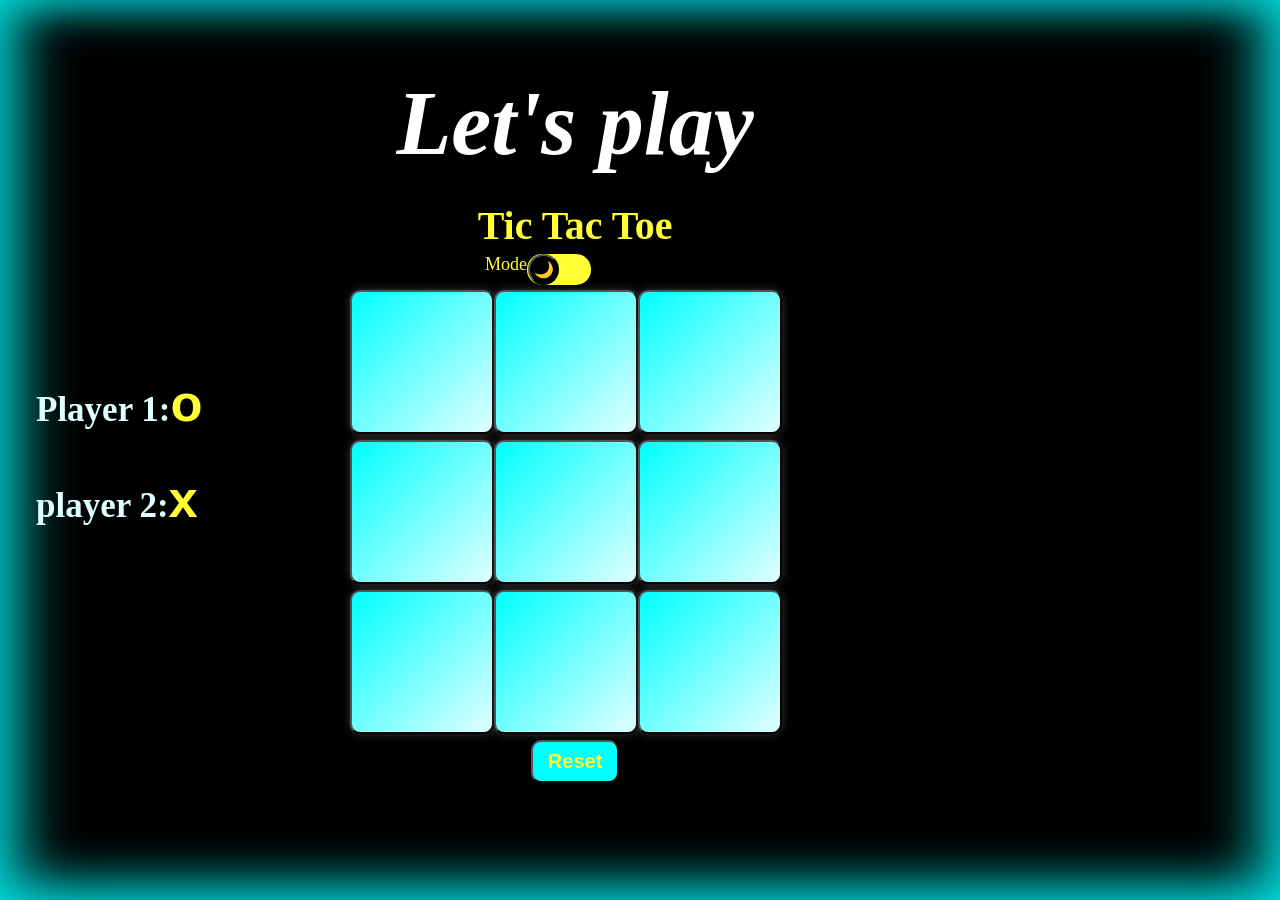
<file: index.html>
<!DOCTYPE html>
<html lang="en">
<head>
    <meta charset="UTF-8">
    <meta name="viewport" content="width=device-width, initial-scale=1.0">
    <title>Document</title>
    <link rel="stylesheet" href="tac.css">
</head>
<body>
    <img src="placidplace-congratulations-7600.gif" class="gif">
    <div class="con1">

        <h3>Player 1:<span>o</span></h3>
                <h3>player 2:<span>x</span></h3>

    </div>
    <div class="outarea">
            <h1 class="head">Let's play</h1>

                    <h1 class="tit">Tic Tac Toe</h1> 
                    <div class="center">
                        <div class="end">  
                <div class="mode">
            <p>Mode</p>
            <div class="mode-area">
            <button class="mode-ball"><p id="icon">🌙</p></button>
            </div>
        </div>
        </div>
    
            <div class="box">
            <button class="inbox"></button>
            <button class="inbox"></button>
            <button class="inbox"></button>
            <button class="inbox"></button>
            <button class="inbox"></button>
            <button class="inbox"></button>
            <button class="inbox"></button>
            <button class="inbox"></button>
            <button class="inbox"></button>
        </div>
                <button class="reset">Reset</button>
    </div>

    </div>
        <div class="con2">

        <h3 class="win"></h3>

    </div>
    <script src="toe.js"></script>
</body>
</html>
</file>
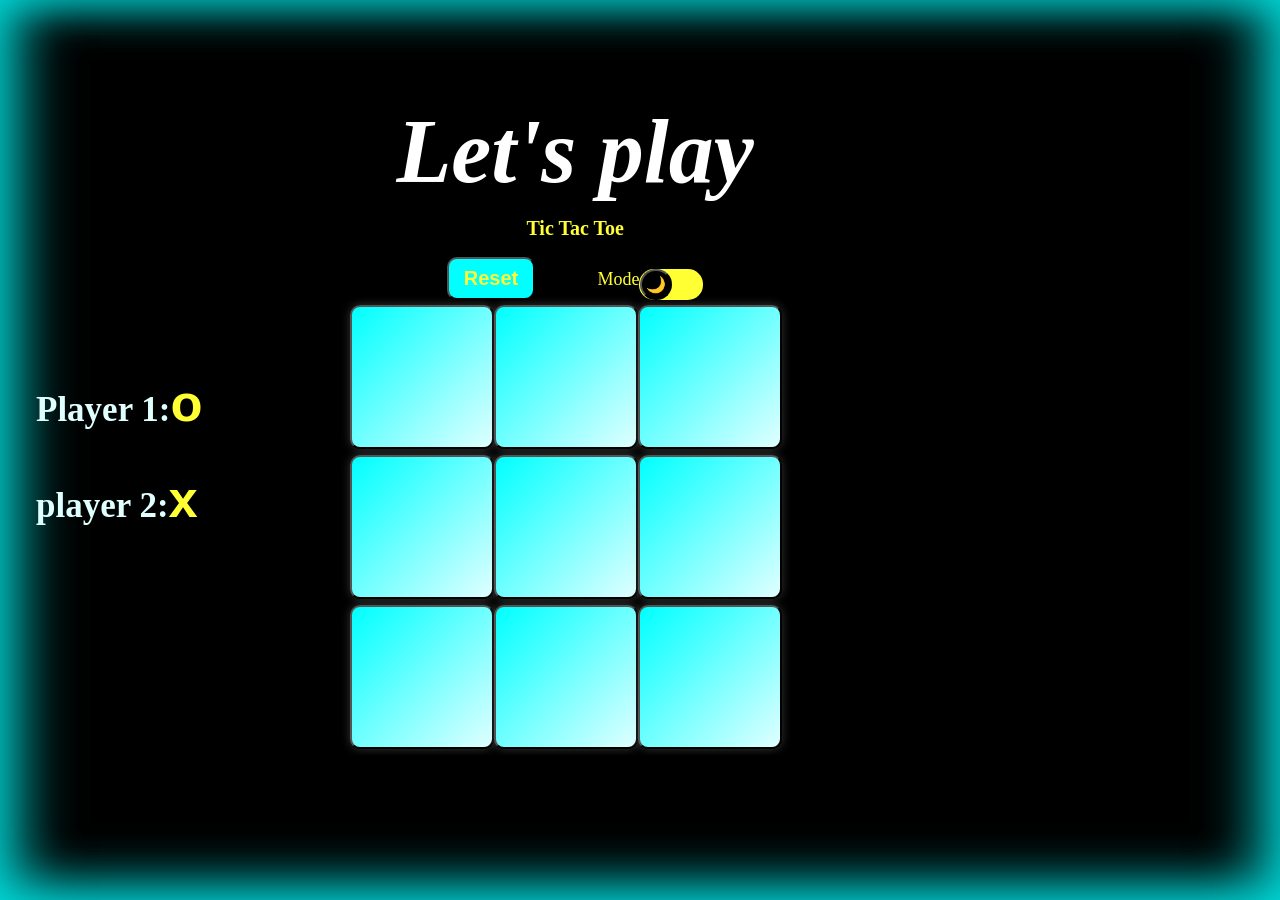
<file: tic.html>
<!DOCTYPE html>
<html lang="en">
<head>
    <meta charset="UTF-8">
    <meta name="viewport" content="width=device-width, initial-scale=1.0">
    <title>Document</title>
    <link rel="stylesheet" href="tac.css">
</head>
<body>
    <img src="placidplace-congratulations-7600.gif" class="gif">
    <div class="con1">

        <h3>Player 1:<span>o</span></h3>
                <h3>player 2:<span>x</span></h3>

    </div>
    <div class="outarea">
            <h1 class="head">Let's play</h1>

                    <h1>Tic Tac Toe</h1> 
                        <div class="end">  
            <button class="reset">Reset</button>
                <div class="mode">
            <p>Mode</p>
            <div class="mode-area">
            <button class="mode-ball"><p id="icon">🌙</p></button>
            </div>
        </div>
    </div>
            <div class="box">
            <button class="inbox"></button>
            <button class="inbox"></button>
            <button class="inbox"></button>
            <button class="inbox"></button>
            <button class="inbox"></button>
            <button class="inbox"></button>
            <button class="inbox"></button>
            <button class="inbox"></button>
            <button class="inbox"></button>
        </div>

    </div>
        <div class="con2">

        <h3 class="win"></h3>

    </div>
    <script src="toe.js"></script>
</body>
</html>
</file>
<file: tac.css>
*{
    box-sizing: border-box;

}
html, body {
        font-size: 10px;
  background-color: black;
  height: 100%;          
  width: 100%;
  margin: 0;            
  padding: 0;
}
body{
  box-shadow: 
inset 30px 0 50px rgba(0, 255, 255, 0.5),
inset -30px 0 50px rgba(0, 255, 255, 0.5),
inset 0 -20px 50px rgba(0, 255, 255, 0.45),
inset 0 10px 30px rgba(0, 255, 255, 0.25);
display: flex;
justify-content: center;
align-items: center;


}
.head{
    margin-top: 10vmin;
    color:  white;
    font-size: 9em;
    font-style: italic;
    font-weight: bold;
    background: transparent;
    margin-bottom: 0px;
}
.outarea{
    margin-top: -15vh;
    background: transparent;
    width: 100%;
    display: flex;
    display: flex;
    align-items: center;
    justify-content: center;
    overflow: hidden;
    color:  #FFFF33;
    flex-direction: column;
}
.tit{
    font-size: 4em;
    /* margin-top: 7px; */
    background: transparent;
    margin-bottom: 0px;
    text-align: center;
}
.box{
    display: flex;
    width: 50vmin;
    height: 50vmin;
    flex-wrap: wrap;
    background: transparent;
}
.inbox{
    border-radius: 1rem;
    height: 32%;
    width: 32%;
    background: linear-gradient(135deg, #00FFFF 0%, #E0FFFF 100%);
    font-size: 7vmin;
    font-family:Arial, Helvetica, sans-serif;
    display: flex;
    text-align: center;
    justify-content:center;
    align-items:center;
    padding-bottom: 2vmin;
    box-shadow: 0 0 1rem rgba(208, 212, 212, 0.25);
    color: #FFFF33;
}
.con1{
    width: 34vmax;
    margin-left: 4vmin;
    background: transparent;
    color: #E0FFFF;
}
.con1 span{
    font-family: Arial, Helvetica, sans-serif;
    color: #FFFF33;
    font-size:1.5em;
}
.con1 h3{
    font-size: 3.5em;
    background: transparent;
}
.con2{
    background: transparent;
    color: #E0FFFF;
    display: flex;
    justify-content: flex-start;
    height: 25vmax;
    flex-direction: column;
}

.con2 h3{
    width: 30vmax;
    font-size: 3.5em;
    background: transparent;
}
.reset{
    color: #FFFF33;
    font-size: 2em;
    font-weight: bold;
    background-color: #00FFFF;
    /* height: 5vmin;
    width: 10vmin; */
    padding: 0.8rem 1.5rem;
    border-radius: 1rem;
}
.mode{
    font-size: large;
    display: flex;
    flex-direction: row;
    justify-content: space-between;
}
.mode p{
    font-size: 1em;
    padding: 0;
    margin: 0;
}
.mode-area{
    margin-top: 0;
    height: 3.5vmin;
    width: 5vmax;
    background-color: #FFFF33;
    border-radius: 1.5rem;
    position: relative;
}
.mode-ball{
    display: flex;
    justify-content: center;
    align-items: center;
    width: 3.5vmin;
    height: 3.5vmin;
    background-color: black;
    border-radius: 50%;
    margin-left: 0.8px;
    position: absolute;
  transition: left 2s ease-in-out;
}
.mode-ball p{
    font-size: larger;
    background: transparent;
    padding: 0;
    margin: 0;
}
.end{
    width: 40%;
    display: flex;
    flex-direction: row;
    justify-content: space-between;
    align-items: flex-end;
    margin: 0.5vmin;
    display: flex;
    justify-content: space-between;
}
.center{
    display: flex;
    flex-direction: column;
    justify-content:center;
    align-items: center;
}
.gif{
    visibility: hidden;
    position: fixed;
    top: 0;
    left: 0;
    right: 0;
    bottom:0;
z-index: 9999;
width: 100%;
height: 100%;
}

@media(max-width: 1084px){
    *{
        font-size: 3px;
    }  
    .con1{
        margin-left: 1px;
        margin-top: 2vmin;
    }
    body{
        flex-direction: column;
    }
    .mode-ball p{
        font-size: 4px;
    }
}
</file>
